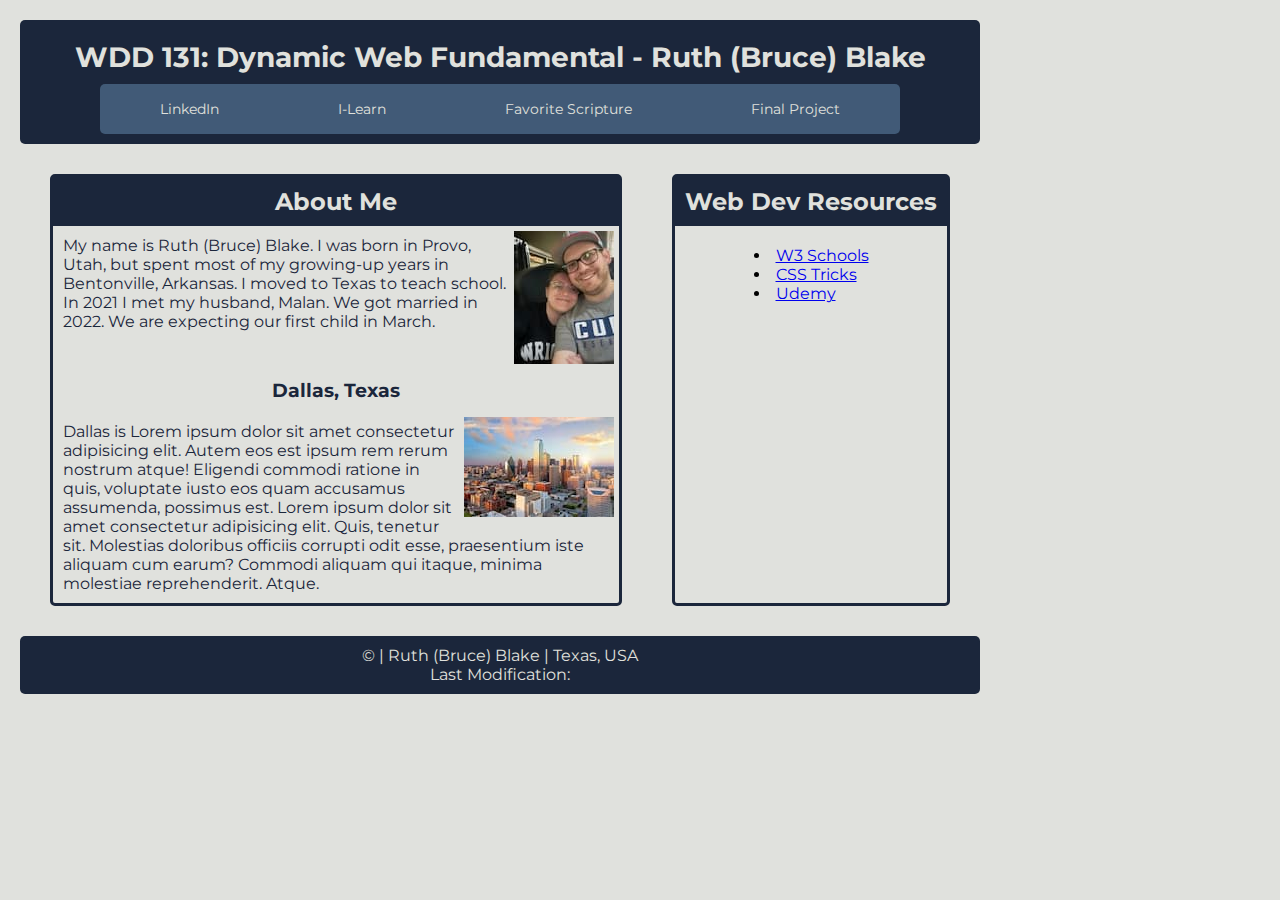
<file: index.html>
<!DOCTYPE html>
<html lang="en-US">
<head>
    <meta charset="utf-8">
    <meta name="viewport" content="width=device-width,initial-scale=1.0">
    <title>WDD 131  Dynamic Web Fundamentals - Ruth (Bruce) Blake</title>
    <meta name="decription" content="Home Page for WDD 131 - Dynamic Web Fundamentals Course - Ruth (Bruce) Blake">
    <meta name="author" content="Ruth (Bruce) Blake">
    <meta name="description" content="Home page for Ruth Blake WDD 131">
    <link rel="stylesheet" href="styles/base.css">
    <script src="scripts/getdates.js" defer></script>
</head>
<body>
    <header>
        <h1>WDD 131: Dynamic Web Fundamental - Ruth (Bruce) Blake</h1>
        <nav>
            <ul>
                <li><a href="https://www.linkedin.com/in/ruth-blake/">LinkedIn</a></li>
                <li><a href="https://byui.instructure.com/.">I-Learn</a></li>
                <li><a href="https://www.churchofjesuschrist.org/study/scriptures/bofm/1-ne/17?lang=eng&id=p50#p50">Favorite Scripture</a></li>
                <li><a href="#">Final Project</a></li>
            </ul>
        </nav>
    </header> 
    <main>
        <section class="card">
            <h2>About Me</h2>
            <img class="intro" src="images/Malan-Ruth.jpg" alt="Ruth and Malan Blake">
            <p>My name is Ruth (Bruce) Blake. I was born in Provo, Utah, but spent most of my growing-up years in Bentonville, Arkansas. I moved to Texas to teach school. In 2021 I met my husband, Malan. We got married in 2022. We are expecting our first child in March.</p>
            <h3>Dallas, Texas</h3>
            <img class="city" src="images/dallas.jpg" alt="Downtown Dallas">
            <p>Dallas is Lorem ipsum dolor sit amet consectetur adipisicing elit. Autem eos est ipsum rem rerum nostrum atque! Eligendi commodi ratione in quis, voluptate iusto eos quam accusamus assumenda, possimus est. Lorem ipsum dolor sit amet consectetur adipisicing elit. Quis, tenetur sit. Molestias doloribus officiis corrupti odit esse, praesentium iste aliquam cum earum? Commodi aliquam qui itaque, minima molestiae reprehenderit. Atque.</p>
        </section>
        <section class="card">
            <h2>Web Dev Resources</h2>
            <ul>
                <li><a href="https://www.w3schools.com/">W3 Schools</a></li>
                <li><a href="https://css-tricks.com/">CSS Tricks</a></li>
                <li><a href="https://www.udemy.com/">Udemy</a></li>
            </ul>
        </section>
    </main>
    <footer>
        <p>©<span id="currentyear"></span> | Ruth (Bruce) Blake | Texas, USA</p>
        <p>Last Modification: <span id="lastModified"></span></p>
    </footer>   
</body>
</html>
</file>
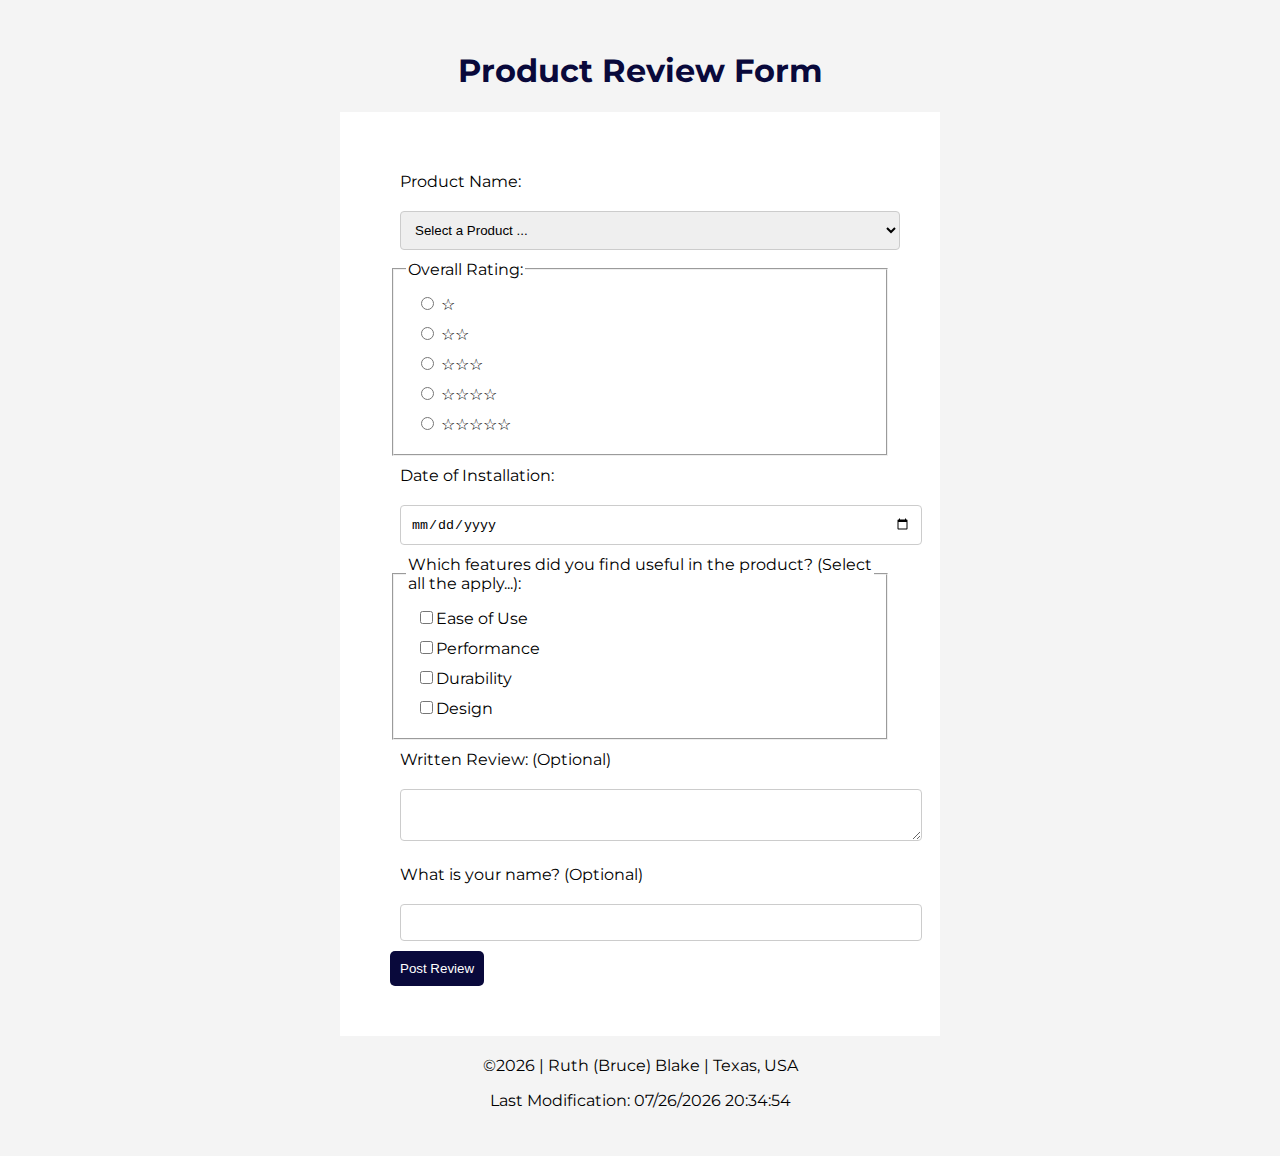
<file: form.html>
<!DOCTYPE html>
<html lang="en-US">
<head>
    <meta charset="UTF-8">
    <meta name="viewport" content="width=device-width, initial-scale=1.0">
    <meta name="description" content="WDD 131 Form Practice">
    <meta name="author" content="Ruth (Bruce) Blake">
    <title>Product Review Form</title>
    <link rel="stylesheet" href="styles/form.css">
    <script src="scripts/form.js" defer></script>
    <link rel="preconnect" href="https://fonts.googleapis.com">
    <link rel="preconnect" href="https://fonts.gstatic.com" crossorigin>
    <link href="https://fonts.googleapis.com/css2?family=Montserrat:wght@100..900&display=swap" rel="stylesheet">
</head>
<body>
    <header>
        <h1>Product Review Form</h1>
    </header>
    
    <form action="review.html" method="get">
        <label for="product-name">Product Name:</label>
        <select id="product-name" name="product-name" required>
            <option value="" disabled selected>Select a Product ...</option>
        </select>
        
        <fieldset>
            <legend>Overall Rating:</legend>
            <label>
                <input type="radio" name="rating" value="1" required> ☆
            </label>
            <label>
                <input type="radio" name="rating" value="2" required> ☆☆
            </label>
            <label>
                <input type="radio" name="rating" value="3" required> ☆☆☆
            </label>
            <label>
                <input type="radio" name="rating" value="4" required> ☆☆☆☆
            </label>
            <label>
                <input type="radio" name="rating" value="5" required> ☆☆☆☆☆
            </label>
        </fieldset>
        
        <label for="installation-date">Date of Installation:</label>
        <input type="date" id="installation-date" name="installation-date" required>
        
        <fieldset>
            <legend>Which features did you find useful in the product? (Select all the apply...):</legend>
            <label><input type="checkbox" name="features" value="Ease of Use">Ease of Use</label>
            <label><input type="checkbox" name="features" value="Value for Cost">Performance</label>
            <label><input type="checkbox" name="features" value="Durability">Durability</label>
            <label><input type="checkbox" name="features" value="Durability">Design</label>
        </fieldset>
        
        <label for="review">Written Review: (Optional)</label>
        <textarea id="review" name="review"></textarea>
        
        <label for="name">What is your name? (Optional)</label>
        <input type="text" id="name" name="name">
        
        <input type="submit" value="Post Review">
    </form>

    <footer>
        <p>©<span id="currentyear"></span> | Ruth (Bruce) Blake | Texas, USA</p>
        <p>Last Modification: <span id="lastModified"></span></p>
    </footer>
</body>
</html>
</file>
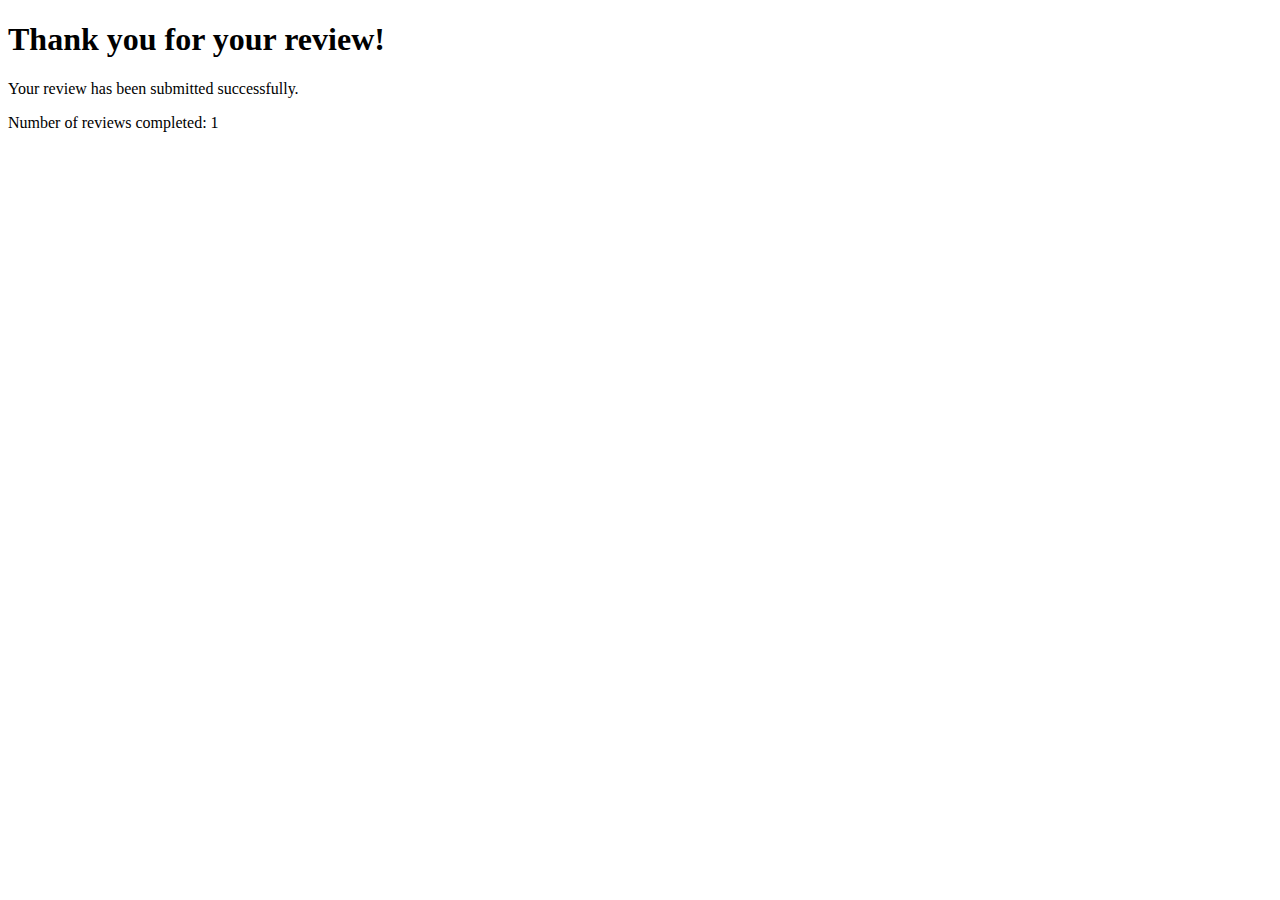
<file: review.html>
<!DOCTYPE html>
<html lang="en">
<head>
    <meta charset="UTF-8">
    <meta name="viewport" content="width=device-width, initial-scale=1.0">
    <title>Review Confirmation</title>
</head>
<body>
    <h1>Thank you for your review!</h1>
    <p>Your review has been submitted successfully.</p>
    <p>Number of reviews completed: <span id="review-count">0</span></p>
    
    <script>
        // Increment review count in localStorage
        let reviewCount = localStorage.getItem('reviewCount') || 0;
        reviewCount++;
        localStorage.setItem('reviewCount', reviewCount);
        document.getElementById('review-count').textContent = reviewCount;
    </script>
</body>
</html>
</file>
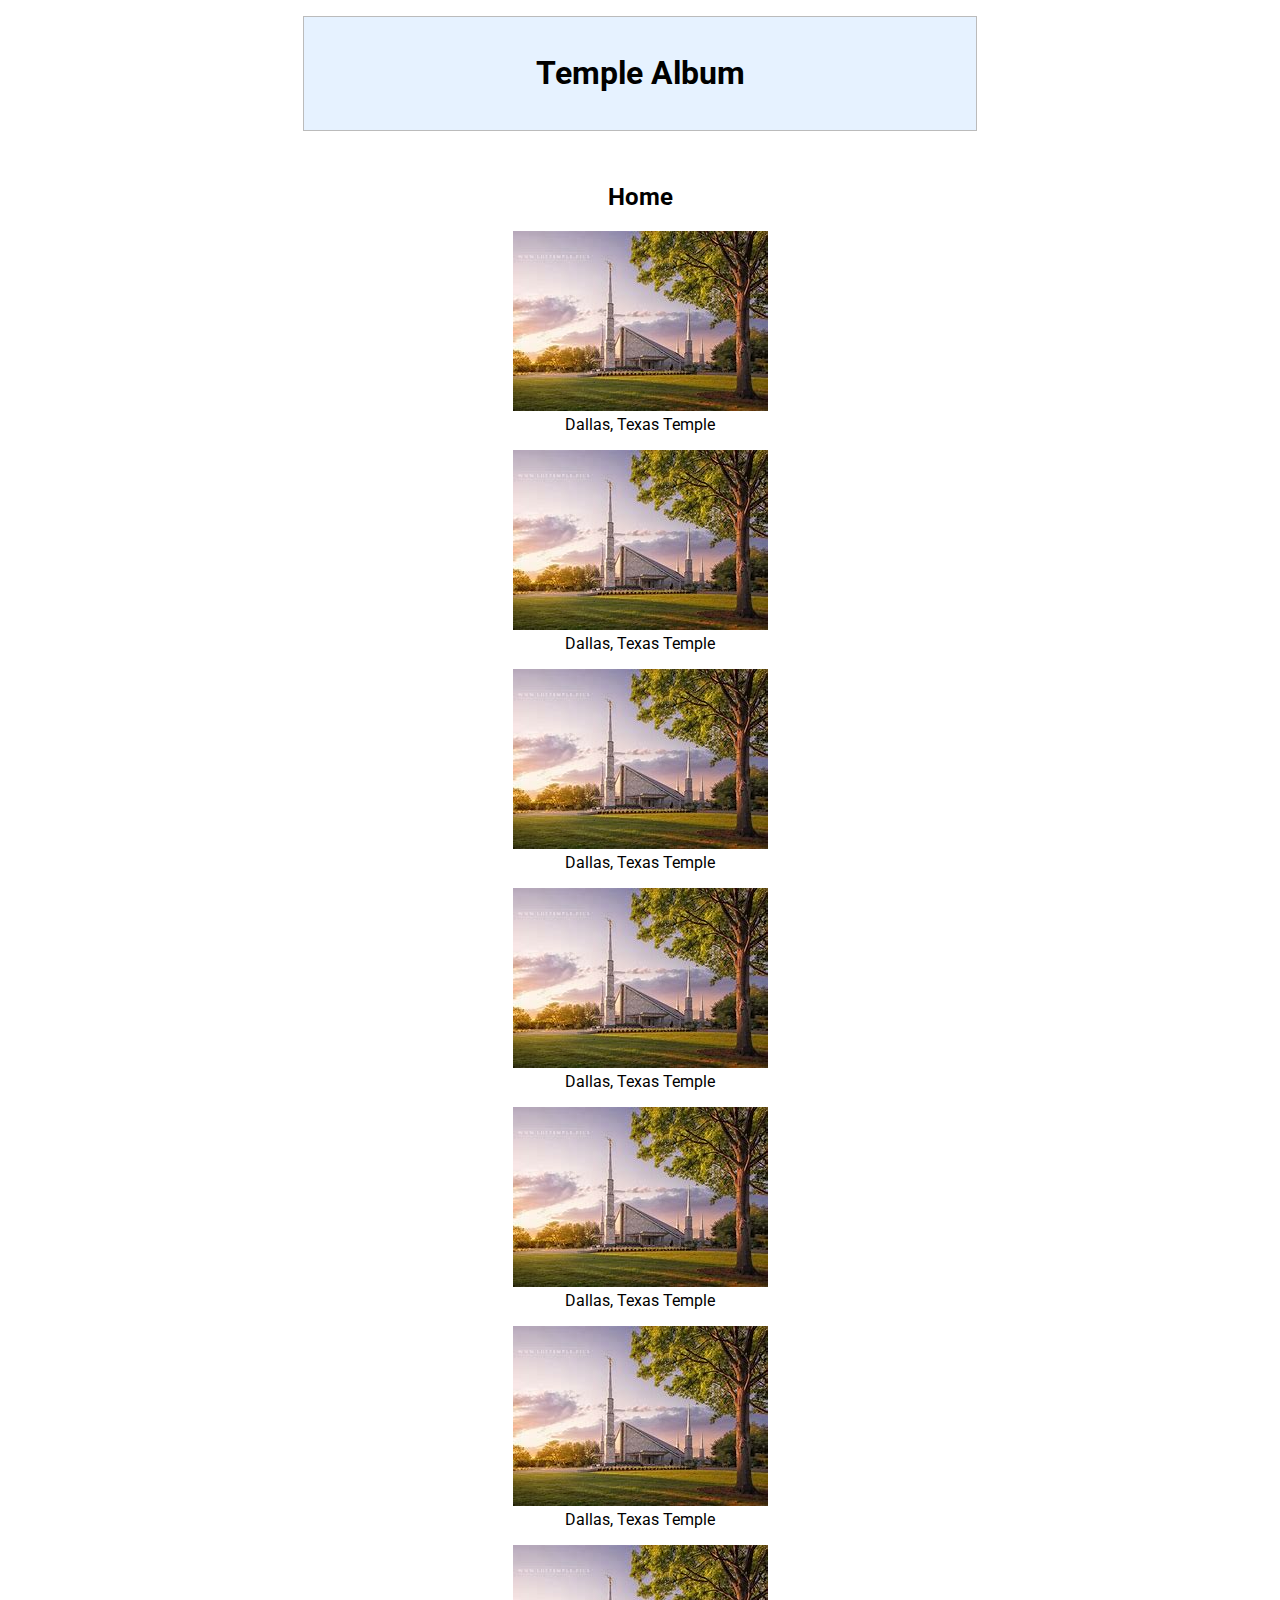
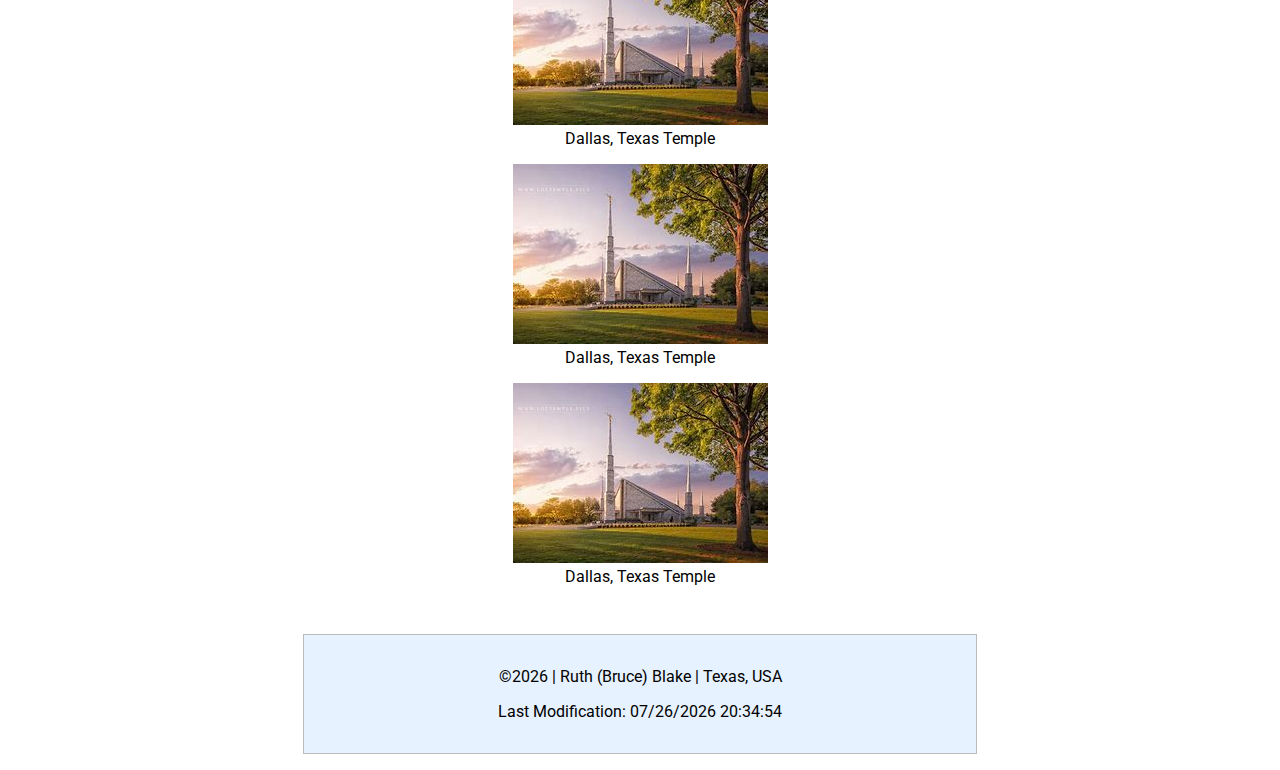
<file: temples.html>
<!DOCTYPE html>
<html lang="en-US">
<head>
    <meta charset="UTF-8">
    <meta name="viewport" content="width=device-width, initial-scale=1.0">
    <title>Temple Album</title>
    <meta name="description" content="Temple photo album">
    <meta name="author" content="Ruth (Bruce) Blake">
    <link rel="preconnect" href="https://fonts.googleapis.com">
    <link rel="preconnect" href="https://fonts.gstatic.com" crossorigin>
    <link href="https://fonts.googleapis.com/css2?family=Roboto&display=swap" rel="stylesheet">
    <link rel="stylesheet" href="styles/temples.css">
    <link rel="stylesheet" href="styles/temples-large.css">
    <script src="scripts/temples.js" defer></script>
    <link rel="stylesheet" href="https://cdnjs.cloudflare.com/ajax/libs/font-awesome/4.7.0/css/font-awesome.min.css">
</head>
<body>
    <header>
        <div class="header-container">
            <h1>Temple Album</h1>
            <div class="topnav">
                <a href="javascript:void(0);" class="icon" onclick="toggleMenu()">
                    <i class="fa fa-bars"></i>
                </a>
                <nav id="navbar"></nav>
            </div>
        </div>
    </header>    
    <main>
        <section>
            <h2>Home</h2>
            <figure>
                <img class="temple" src="images/dallas-temple.jpg" alt="Dallas, Texas Temple">
                <figcaption>Dallas, Texas Temple</figcaption>
            </figure>
            <figure>
                <img class="temple" src="images/dallas-temple.jpg" alt="Dallas, Texas Temple">
                <figcaption>Dallas, Texas Temple</figcaption>
            </figure>
            <figure>
                <img class="temple" src="images/dallas-temple.jpg" alt="Dallas, Texas Temple">
                <figcaption>Dallas, Texas Temple</figcaption>
            </figure>
            <figure>
                <img class="temple" src="images/dallas-temple.jpg" alt="Dallas, Texas Temple">
                <figcaption>Dallas, Texas Temple</figcaption>
            </figure>
            <figure>
                <img class="temple" src="images/dallas-temple.jpg" alt="Dallas, Texas Temple">
                <figcaption>Dallas, Texas Temple</figcaption>
            </figure>
            <figure>
                <img class="temple" src="images/dallas-temple.jpg" alt="Dallas, Texas Temple">
                <figcaption>Dallas, Texas Temple</figcaption>
            </figure>
            <figure>
                <img class="temple" src="images/dallas-temple.jpg" alt="Dallas, Texas Temple">
                <figcaption>Dallas, Texas Temple</figcaption>
            </figure>
            <figure>
                <img class="temple" src="images/dallas-temple.jpg" alt="Dallas, Texas Temple">
                <figcaption>Dallas, Texas Temple</figcaption>
            </figure>
            <figure>
                <img class="temple" src="images/dallas-temple.jpg" alt="Dallas, Texas Temple">
                <figcaption>Dallas, Texas Temple</figcaption>
            </figure>
        </section>
    </main>
    <footer>
        <p>©<span id="currentyear"></span> | Ruth (Bruce) Blake | Texas, USA</p>
        <p>Last Modification: <span id="lastModified"></span></p>
    </footer>  
</body>
</html>
</file>
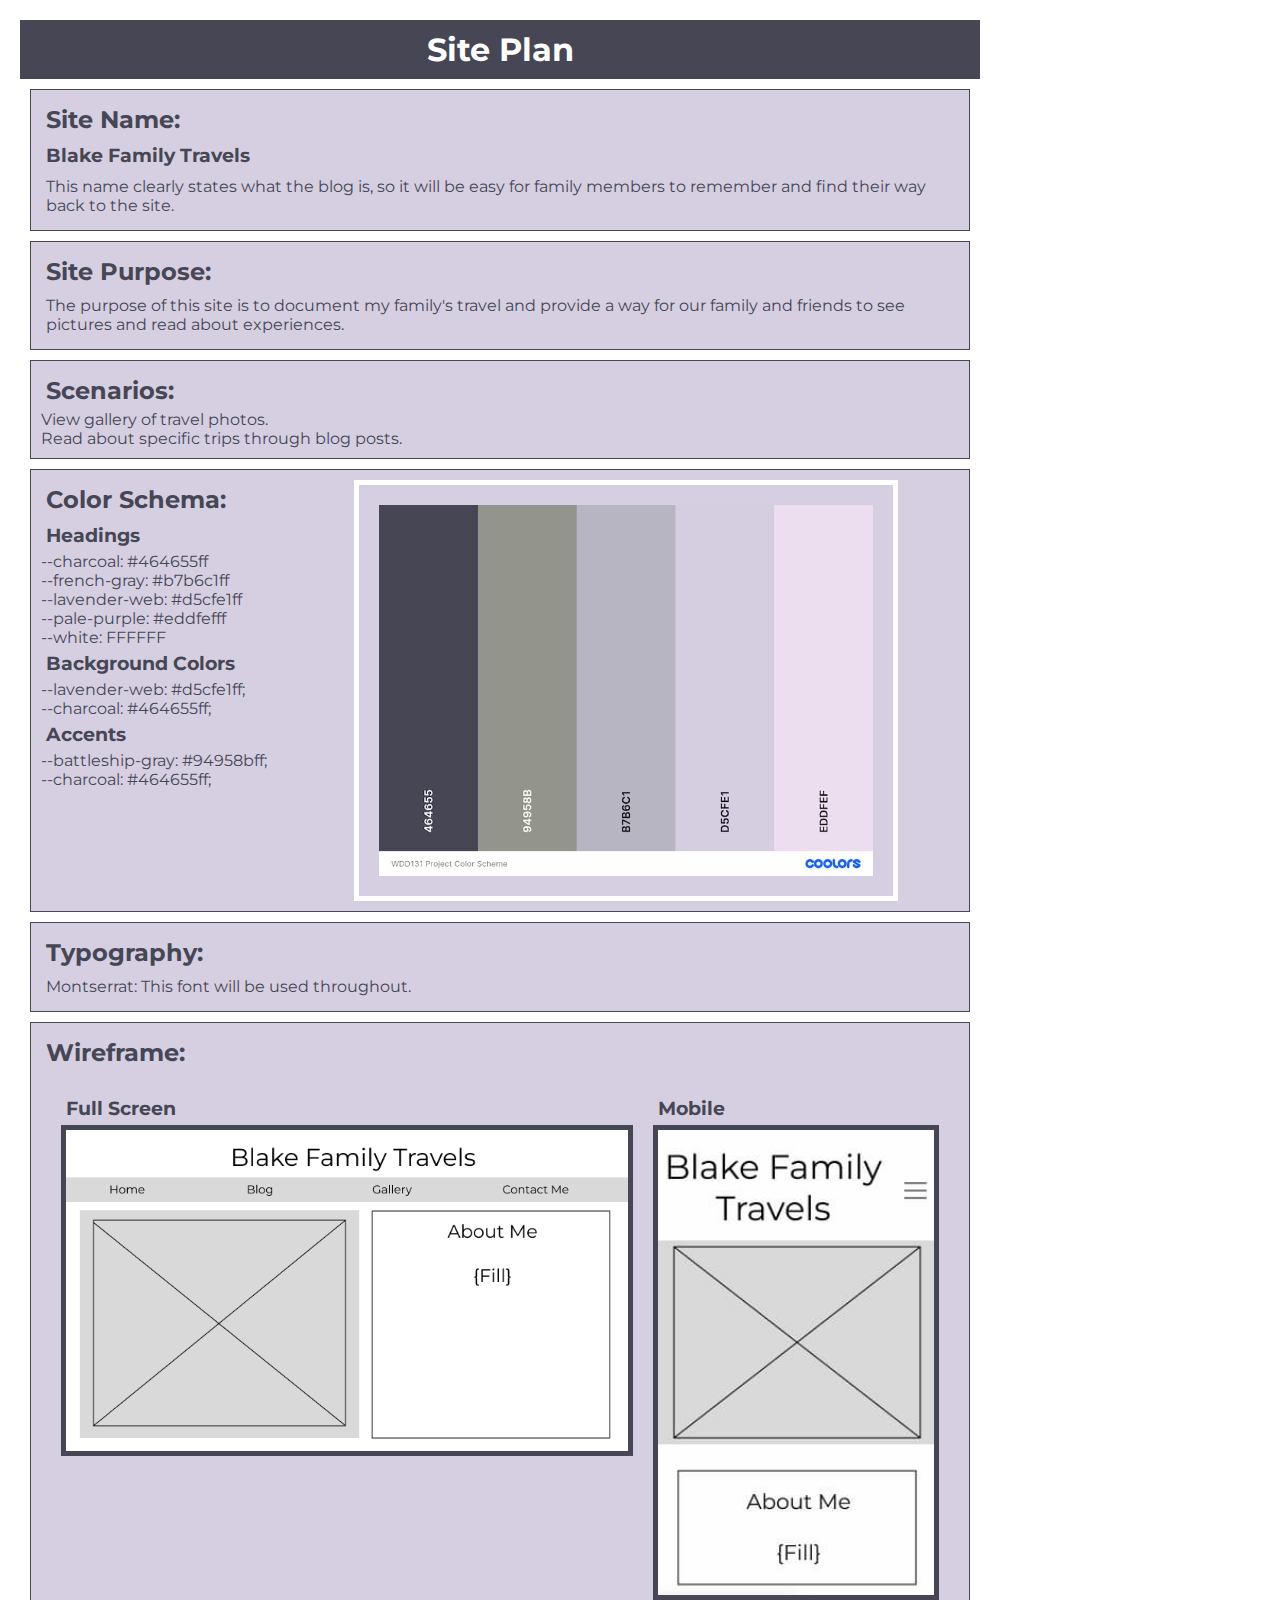
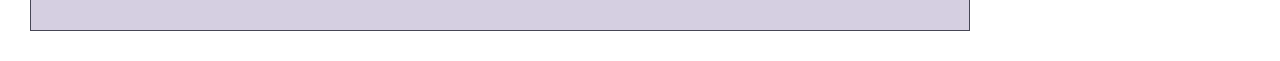
<file: project/siteplan.html>
<!DOCTYPE html>
<html lang="en">
<head>
    <meta charset="UTF-8">
    <meta name="viewport" content="width=device-width, initial-scale=1.0">
    <title>WDD 131 Project - Site Plan</title>
    <meta name="description" content="Site Plan for WDD 131 - Travel Blog Site.">
    <meta name="author" content="Ruth (Bruce) Blake">
    <link rel="stylesheet" href="styles/siteplan.css">
</head>
<body>
    <h1>Site Plan</h1>

    <section>
        <h2>Site Name:</h2>
        <h3>Blake Family Travels</h3>
        <p>This name clearly states what the blog is, so it will be easy for family members to remember and find their way back to the site.</p>
    </section>

    <section>
        <h2>Site Purpose:</h2>
        <p>The purpose of this site is to document my family's travel and provide a way for our family and friends to see pictures and read about experiences.</p>
    </section>

    <section>
        <h2>Scenarios:</h2>
        <ul>
            <li>View gallery of travel photos.</li>
            <li>Read about specific trips through blog posts.</li>
        </ul>
    </section>

    <section class="color-box">
        <div>
            <h2>Color Schema:</h2>
            <h3>Headings</h3>
            <ul>
                <li>--charcoal: #464655ff</li>
                <li>--french-gray: #b7b6c1ff</li>
                <li>--lavender-web: #d5cfe1ff</li>
                <li>--pale-purple: #eddfefff</li>
                <li>--white: FFFFFF</li>
            </ul>
            <h3>Background Colors</h3>
            <ul>
                <li>--lavender-web: #d5cfe1ff;</li>
                <li>--charcoal: #464655ff;</li>
            </ul>
            <h3>Accents</h3>
            <ul>
                <li>--battleship-gray: #94958bff;</li>
                <li>--charcoal: #464655ff;</li>
            </ul>
        </div>
        <img class="colors" src="images/color-scheme.jpg" alt="Color Scheme">
    </section>

    <section>
        <h2>Typography:</h2>
        <p>Montserrat: This font will be used throughout.</p>
    </section>

    <section>
    <h2>Wireframe:</h2>
    <section class="wireframe-box">
            <div>
            <h3>Full Screen</h3>
            <img class="full" src="images/full-screen-home.png" alt="Full Screen Home Page">
            </div>
            <div>
            <h3>Mobile</h3>
            <img class="mobile" src="images/mobile-home.jpg" alt="Mobile Home Page">
            </div>
    </section>
    </section>
</body>
</html>
</file>
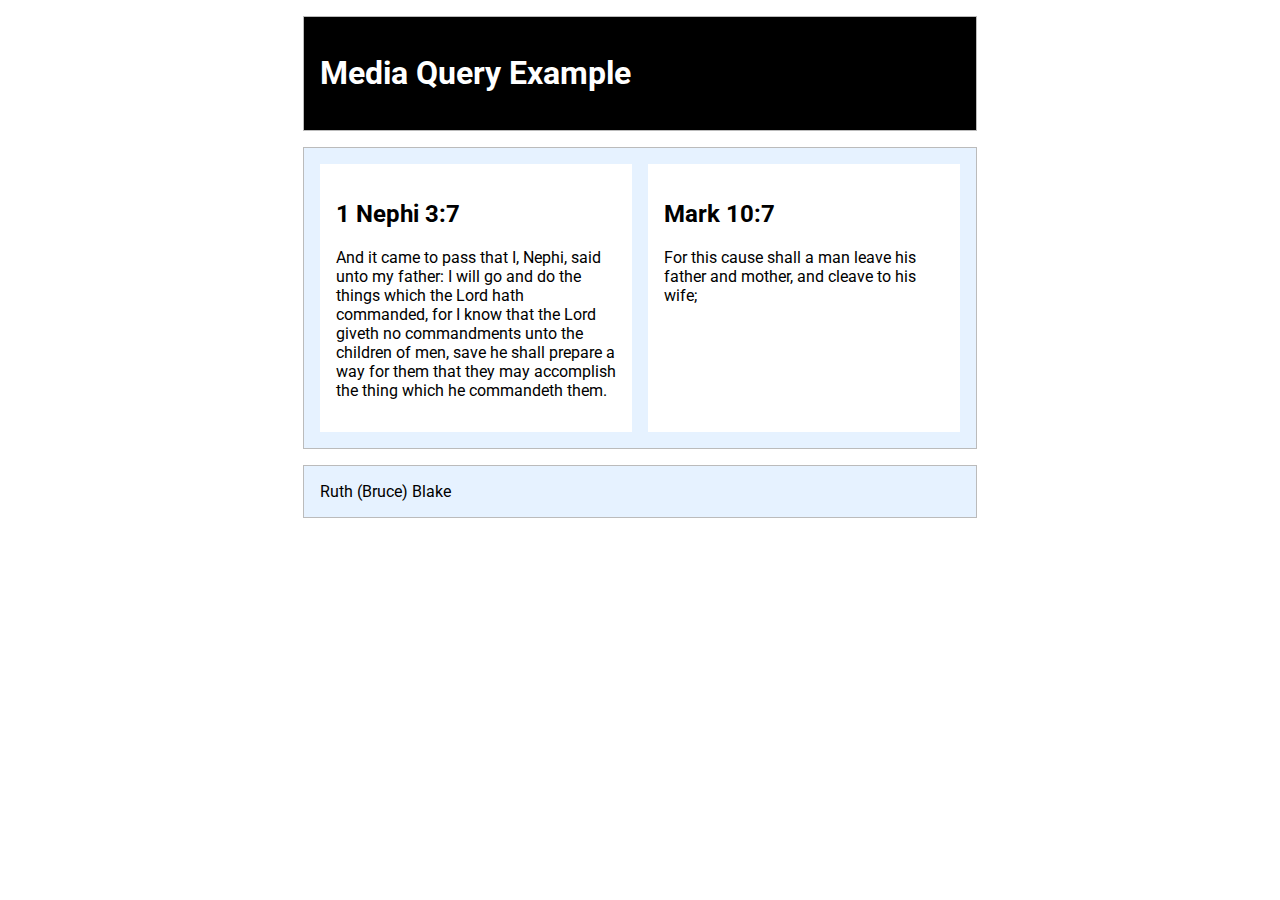
<file: week02/media-query.html>
<!DOCTYPE html>
<html lang="en-US">
<head>
    <meta charset="UTF-8">
    <meta name="viewport" content="width=device-width, initial-scale=1.0">
    <title>WDD 131 - Media Query Example</title>
    <meta name="description" content="Media query learning activity example page.">
    <meta name="author" content="Ruth (Bruce) Blake">
    <link rel="preconnect" href="https://fonts.googleapis.com">
    <link rel="preconnect" href="https://fonts.gstatic.com" crossorigin>
    <link href="https://fonts.googleapis.com/css2?family=Roboto&display=swap" rel="stylesheet">
    <link rel="stylesheet" href="styles/media-query.css">
    <link rel="stylesheet" href="styles/media-query-large.css">
</head>
<body>
    <header>
        <h1>Media Query Example</h1>
    </header>
    <main>
        <section>
            <h2>1 Nephi 3:7</h2>
            <p>And it came to pass that I, Nephi, said unto my father: I will go and do the things which the Lord hath commanded, for I know that the Lord giveth no commandments unto the children of men, save he shall prepare a way for them that they may accomplish the thing which he commandeth them.</p>
        </section>
        <section>
            <h2>Mark 10:7</h2>
            <p>For this cause shall a man leave his father and mother, and cleave to his wife;</p>
        </section>
    </main>
    <footer>Ruth (Bruce) Blake</footer>
</body>
</html>
</file>
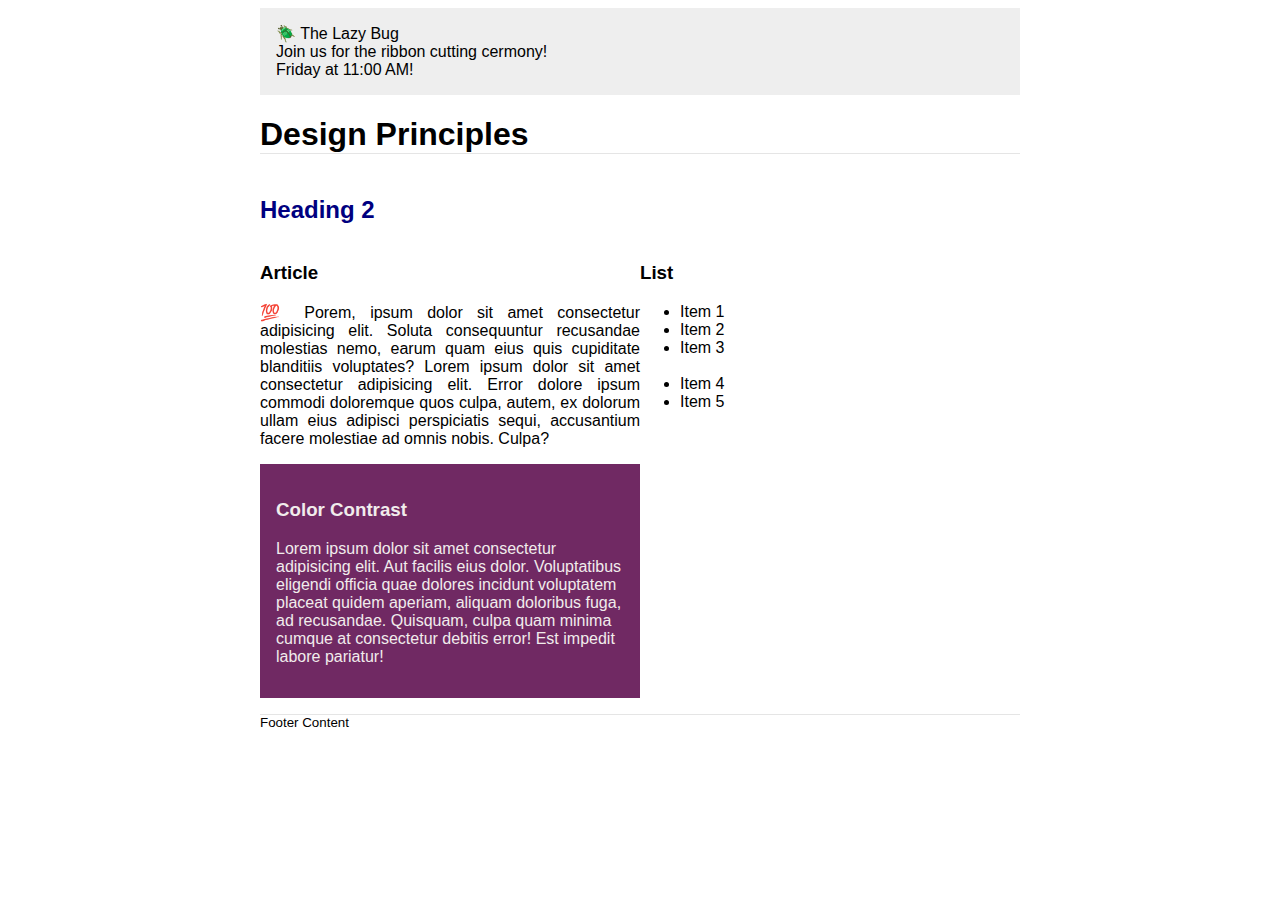
<file: week03/design.html>
<!DOCTYPE html>
<html lang="en">
<head>
    <meta charset="UTF-8">
    <meta name="viewport" content="width=device-width, initial-scale=1.0">
    <title>Document</title>
    <link rel="stylesheet" href="styles/design.css">
</head>
<body>
    <header>
        <div class="banner">🪲 The Lazy Bug<br>Join us for the ribbon cutting cermony!<br>Friday at 11:00 AM!</div>
        <h1>Design Principles</h1>
    </header>
    <main>
        <h2>Heading 2</h2>
        <section>
            <h3>Article</h3>
            <article>
                <p>💯 Porem, ipsum dolor sit amet consectetur adipisicing elit. Soluta consequuntur recusandae molestias nemo, earum quam eius quis cupiditate blanditiis voluptates? Lorem ipsum dolor sit amet consectetur adipisicing elit. Error dolore ipsum commodi doloremque quos culpa, autem, ex dolorum ullam eius adipisci perspiciatis sequi, accusantium facere molestiae ad omnis nobis. Culpa?</p>
            </article>
        </section>
        <section>
            <h3>List</h3>
            <ul>
                <li>Item 1</li>
                <li>Item 2</li>
                <li>Item 3<br><br></li>
                <li>Item 4</li>
                <li>Item 5</li>
            </ul>
        </section>
        <div class="callout">
            <h3>Color Contrast</h3>
            <p>Lorem ipsum dolor sit amet consectetur adipisicing elit. Aut facilis eius dolor. Voluptatibus eligendi officia quae dolores incidunt voluptatem placeat quidem aperiam, aliquam doloribus fuga, ad recusandae. Quisquam, culpa quam minima cumque at consectetur debitis error! Est impedit labore pariatur!</p>
        </div>
    </main>
    <footer>
        Footer Content
    </footer>
</body>
</html>
</file>
<file: styles/base.css>
@import url('https://fonts.googleapis.com/css2?family=Montserrat:ital,wght@0,100..900;1,100..900&display=swap');

* {
    margin: 0;
    padding: 0;
    box-sizing: 0;
}

body {
    font-family: var(--paragraph-font);
    max-width: 960px;
    padding: 20px;
    background-color: var(--secondary-color);
}

:root {
    --primary-color: #778DA9; 
    --secondary-color: #E0E1DD;
    --accent1-color: #415A77;
    --accent2-color: #1B263B;

    --heading-font: 'Montserrat', sans-serif;
    --paragraph-font: 'Montserrat', sans-serif;

    --nav-background-color: #415A77;
    --nav-link-color: #E0E1DD;
    --nav-hover-link-color: #778DA9;
    --nav-hover-background-color: #1B263B;
}

header {
    max-width: 960px;
    background-color: var(--accent2-color);
    text-align: center;
    font-size: 14px;
    padding: 10px;
    color: var(--secondary-color);
    border-radius: 5px;
}

nav {
    background-color: var(--nav-background-color);
    margin: 0 auto;
    max-width: 800px;
    border-radius: 5px;
}

nav ul {
    list-style-type: none;
}

nav a {
    display: block;
    color: var(--nav-link-color);
    text-align: center;
    padding: 1rem;
    text-decoration: none;
}

.active {
    color: yellow;
}

nav a:hover {
    background-color: var(--nav-hover-background-color);
}

nav ul {
    display: flex;
    justify-content: space-around;
}

h1, h2, h3 {
    padding: 10px;
}

main {
    background-color: var(--secondary-color);
    padding: 20px;
    margin: 10px;
    max-width: 960px;
    display: grid;
    grid-template-columns: auto auto;
    column-gap: 50px;
    text-align: center;
}

section img {
    float: right;
    display: block;
    margin: 5px;
}

h3 {
    clear: right;
    color: var(--accent2-color)
}

.card p {
    text-align: left;
    padding: 10px;
    color: var(--accent2-color)
}

.card {
    border-style: solid;
    border-radius: 5px;
    border-color: var(--accent2-color);
}

.card h2 {
    background-color: #1B263B;
    color: var(--secondary-color);
}

.card ul {
    list-style-position: inside;
    text-align: left;
    display: inline-block;
    padding-top: 20px;
}

section {
    text-align: center;
}

footer {
    background-color: #1B263B;
    color: var(--secondary-color);
    padding: 10px;
    border-radius: 5px;
    text-align: center;
}
</file>
<file: styles/form.css>
body {
    font-family: 'Montserrat', sans-serif;
    margin: 20px;
    background-color: #f4f4f4;
    padding: 10px;
}

header {
    text-align: center;
    color: rgb(9, 9, 59);
}

form {
    background-color: white;
    padding: 50px;
    max-width: 500px;
    margin: auto;
}

label {
    display: block;
    margin: 10px;
}

input[type="text"], input[type="date"], select, textarea {
    width: 100%;
    padding: 10px;
    margin: 10px;
    border: 1px solid #ccc;
    border-radius: 4px;
}

input[type="submit"] {
    background-color: rgb(9, 9, 59);
    color: white;
    border: none;
    padding: 10px;
    border-radius: 5px;
}

input[type="submit"]:hover {
    background-color: rgb(84, 84, 202);
}

footer {
    text-align: center;
    margin-top: 20px;
}
</file>
<file: styles/temples.css>
body {
    font-family: 'Roboto', sans-serif;
}

header, footer {
    max-width: 640px;
    margin: 1rem auto;
    border: 1px solid #bbb;
    padding: 1rem;
    background-color: #e6f2ff;
    text-align: center;
}

main {
    display: grid;
    grid-template-columns: 1fr;
    grid-gap: 1rem;
    text-align: center;
    place-items: center;
}

section {
    padding: 1rem;
    background-color: #fff;
}

/* Style the navigation menu */
.topnav {
    overflow: hidden;
    background-color: #333;
    position: relative;
  }
  
/* Hide the links inside the navigation menu (except for logo/home) */
.topnav #myLinks {
    display: none;
}
  
/* Style navigation menu links */
.topnav a {
    color: white;
    padding: 14px 16px;
    text-decoration: none;
    font-size: 17px;
    display: block;
}
  
/* Style the hamburger menu */
.topnav a.icon {
    background: black;
    display: block;
    position: absolute;
    right: 0;
    top: 0;
}
  
/* Add a grey background color on mouse-over */
.topnav a:hover {
    background-color: #ddd;
    color: black;
}
  
/* Style the active link (or home/logo) */
.active {
    background-color: #04AA6D;
    color: white;
}
</file>
<file: styles/temples-large.css>
@media screen and (min-width: 500px) {

    body {
        font-family: 'Roboto', sans-serif;
    }
    
    header, footer {
        max-width: 640px;
        margin: 1rem auto;
        border: 1px solid #bbb;
        padding: 1rem;
        background-color: #e6f2ff;
        text-align: center;
    }
    
    main {
        display: grid;
        grid-template-columns: 1fr;
        grid-gap: 1rem;
        text-align: center;
        place-items: center;
    }
    
    section {
        padding: 1rem;
        background-color: #fff;
    }

    nav {
        background-color: darkslategray;
        margin: 0 auto;
        max-width: 800px;
        border-radius: 5px;
    }
    
    nav {
        list-style-type: none;
    }
    
    nav a {
        display: block;
        color: white;
        text-align: center;
        padding: 1rem;
        text-decoration: none;
    }
    
    .active {
        background-color: gray;
    }
    
    nav a:hover {
        background-color: black;
        color: white;
    }
    
    nav a {
        display: flex;
        justify-content: space-around;
    }
}
</file>
<file: project/styles/siteplan.css>
@import url('https://fonts.googleapis.com/css2?family=Montserrat:ital,wght@0,100..900;1,100..900&display=swap');

* {
    margin: 0;
    padding: 0;
    box-sizing: border-box;
}

/* CSS HEX */
:root {
--charcoal: #464655ff;
--battleship-gray: #94958bff;
--french-gray: #b7b6c1ff;
--lavender-web: #d5cfe1ff;
--pale-purple: #eddfefff;

--heading-font: 'Montserrat', sans-serif;
--paragraph-font: 'Montserrat', sans-serif;
}

body {
    font-family: var(--paragraph-font);
    max-width: 1000px;
    padding: 20px;
    background-color: white;
    color: var(--charcoal);
}

h1 {
    text-align: center;
    background-color: var(--charcoal);
    color: white;
    padding: 10px;
}

h2, h3, p {
    padding: 5px;
}

section {
    background-color: var(--lavender-web);
    margin: 10px;
    border: solid var(--charcoal) 1px;
    padding: 10px;
}

li {
    list-style: none;
}

.color-box {
    display: grid;           
    grid-template-columns: 1fr 2fr; 
    gap: 10px;
}

.colors {
    border: solid white 5px;
    padding: 20px;
    max-width: 90%;
    height: auto;
}

.wireframe-box {
    display: grid;
    grid-template-columns: 2fr 1fr; 
    gap: 20px;
    border: none;
}

.full, .mobile {
    width: 100%;
    height: auto;
    border: solid var(--charcoal) 5px;
    display: block;
}
</file>
<file: week02/styles/media-query.css>
body {
    font-family: 'Roboto', sans-serif;
}

header, main, footer {
    max-width: 640px;
    margin: 1rem auto;
    border: 1px solid #bbb;
    padding: 1rem;
    background-color: #e6f2ff;
}

main {
    display: grid;
    grid-template-columns: 1fr;
    grid-gap: 1rem;
}

section {
    padding: 1rem;
    background-color: #fff;
}
</file>
<file: week02/styles/media-query-large.css>
@media screen and (min-width: 500px) {

body {
    font-family: 'Roboto', sans-serif;
}

header, main, footer {
    max-width: 640px;
    margin: 1rem auto;
    border: 1px solid #bbb;
    padding: 1rem;
    background-color: #e6f2ff;
}

header {
    background-color: black;
    color: white;
}

main {
    display: grid;
    grid-template-columns: 1fr 1fr;
    grid-gap: 1rem;
}

section {
    padding: 1rem;
    background-color: #fff;
}

}
</file>
<file: week03/styles/design.css>
body {
	font-family: Roboto, helvetica, sans-serif;
}

header,
main,
footer {
	max-width: 760px;
	margin: 0 auto;
}

div {
	padding: 1rem;
	background-color: #eee;
}

h1 {
	border-bottom: 1px solid rgba(0, 0, 0, 0.1);
}

main {
	display: grid;
    grid-template-columns: 1fr 1fr;
}

h2 {
	color: navy;
	text-align: left;
    grid-column: 1 / span 2;
}

article p {
	text-align: justify;
}

.callout {
	color: #f1ecec;
	background-color: #702963;
    padding: 1rem;
}

footer {
	margin-top: 1rem;
	border-top: 1px solid rgba(0, 0, 0, 0.1);
	font-size: smaller;
	text-align: left;
}
</file>
